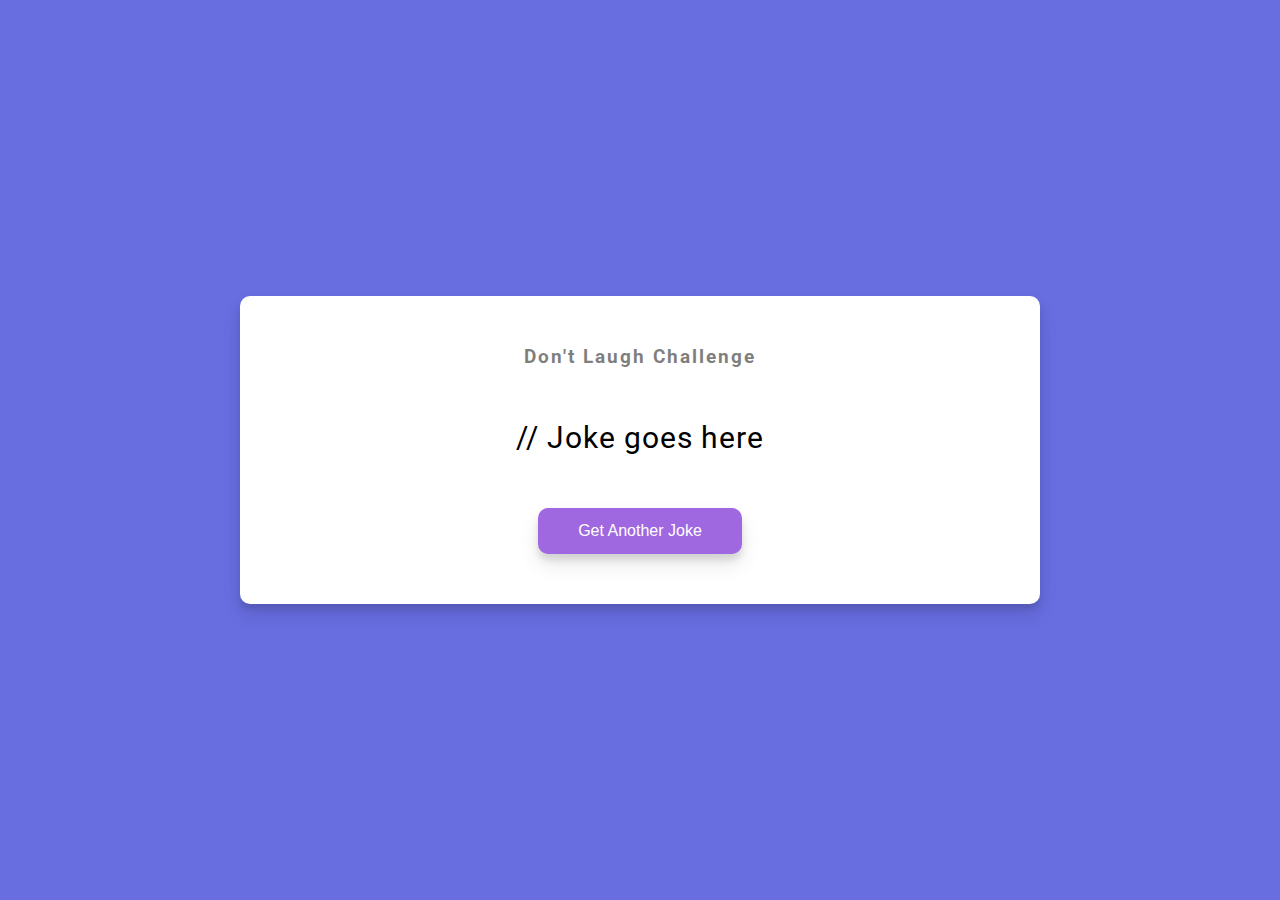
<file: Day 10 - Dad Jokes/index.html>
<!DOCTYPE html>
<html lang="en">
  <head>
    <meta charset="UTF-8" />
    <meta name="viewport" content="width=device-width, initial-scale=1.0" />
    <link rel="stylesheet" href="style.css" />
    <title>Dad Jokes</title>
  </head>
  <body>
    <div class="container">
      <h3>Don't Laugh Challenge</h3>
      <div id="joke" class="joke">
        // Joke goes here
      </div>
      <button id="jokeBtn" class="btn">Get Another Joke</button>
    </div>
    <script src="script.js"></script>
  </body>
</html>
</file>
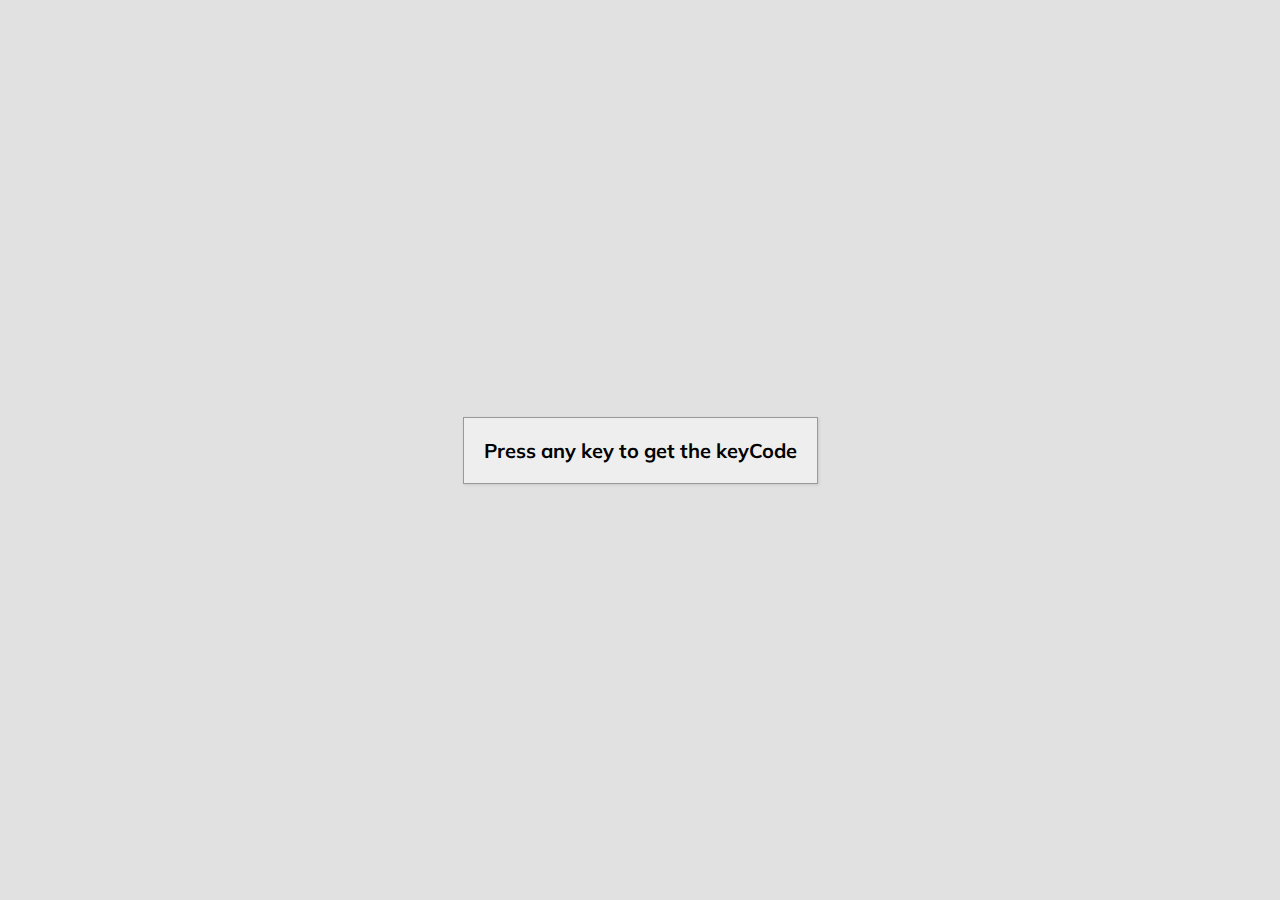
<file: Day 11 - Event KeyCodes/index.html>
<!DOCTYPE html>
<html lang="en">
  <head>
    <meta charset="UTF-8" />
    <meta name="viewport" content="width=device-width, initial-scale=1.0" />
    <link rel="stylesheet" href="style.css" />
    <title>Event KeyCodes</title>
  </head>
  <body>
     <div id="insert">
       <div class="key">
         Press any key to get the keyCode
       </div>


     </div>
    <script src="script.js"></script>
  </body>
</html>
</file>
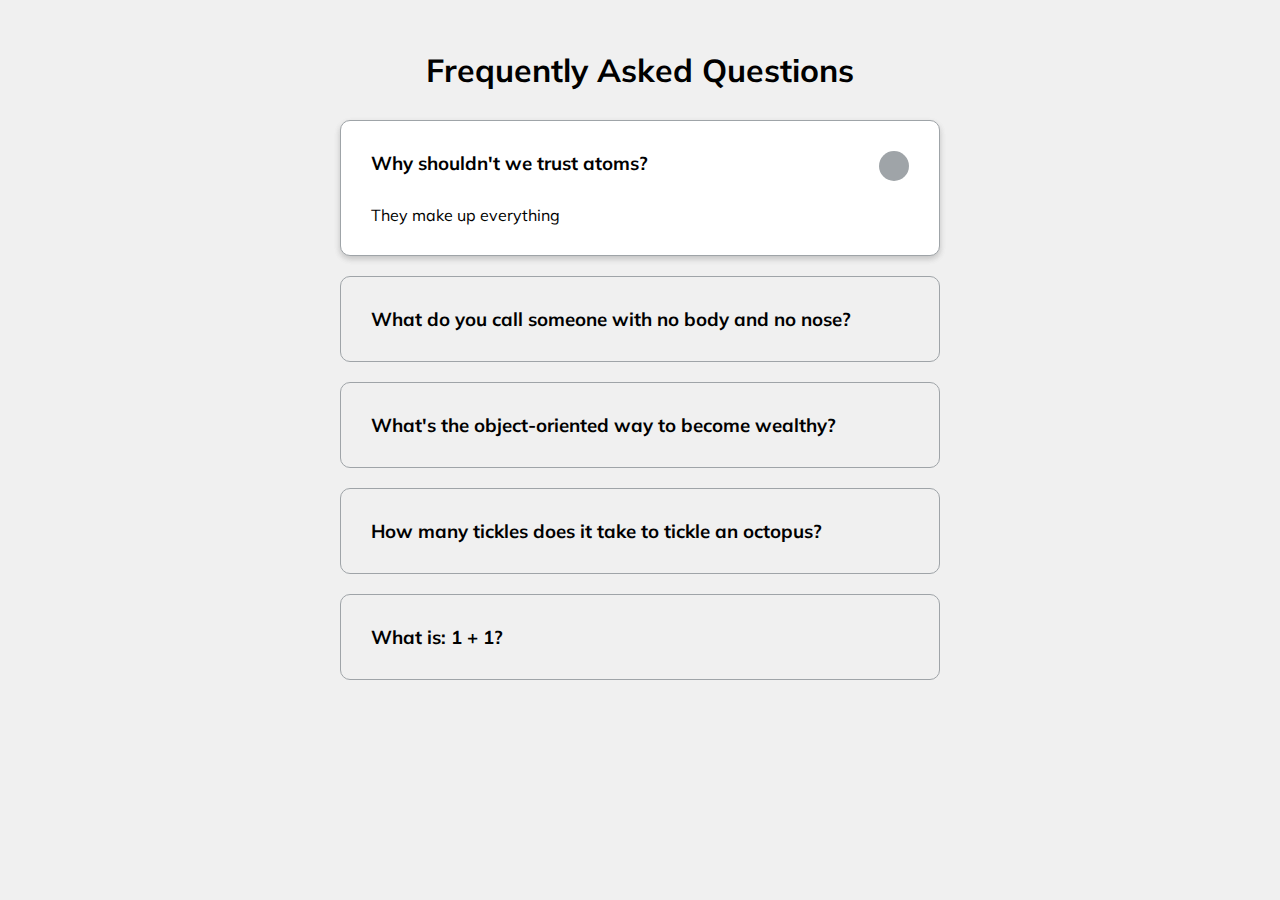
<file: Day 12 - FAQ Collaps/index.html>
<!DOCTYPE html>
<html lang="en">
  <head>
    <meta charset="UTF-8" />
    <meta name="viewport" content="width=device-width, initial-scale=1.0" />
    <link rel="stylesheet" href="https://cdnjs.cloudflare.com/ajax/libs/font-awesome/5.14.0/css/all.min.css" integrity="sha512-1PKOgIY59xJ8Co8+NE6FZ+LOAZKjy+KY8iq0G4B3CyeY6wYHN3yt9PW0XpSriVlkMXe40PTKnXrLnZ9+fkDaog==" crossorigin="anonymous" />
    <link rel="stylesheet" href="style.css" />
    <title>FAQ</title>
  </head>
  <body>
    <h1>Frequently Asked Questions</h1>
    <div class="faq-container">
      <div class="faq active">
        <h3 class="faq-title">
          Why shouldn't we trust atoms?
        </h3>

        <p class="faq-text">
          They make up everything
        </p>

        <button class="faq-toggle">
          <i class="fas fa-chevron-down"></i>
          <i class="fas fa-times"></i>
        </button>
      </div>

      <div class="faq">
        <h3 class="faq-title">
          What do you call someone with no body and no nose?
        </h3>
        <p class="faq-text">
          Nobody knows.
        </p>
        <button class="faq-toggle">
          <i class="fas fa-chevron-down"></i>
          <i class="fas fa-times"></i>
        </button>
      </div>
      
      <div class="faq">
        <h3 class="faq-title">
          What's the object-oriented way to become wealthy?
        </h3>
        <p class="faq-text">
          Inheritance.
        </p>
        <button class="faq-toggle">
          <i class="fas fa-chevron-down"></i>
          <i class="fas fa-times"></i>
        </button>
      </div>
      
      <div class="faq">
        <h3 class="faq-title">
          How many tickles does it take to tickle an octopus?
        </h3>
        <p class="faq-text">
          Ten-tickles!
        </p>
        <button class="faq-toggle">
          <i class="fas fa-chevron-down"></i>
          <i class="fas fa-times"></i>
        </button>
      </div>
      
      <div class="faq">
        <h3 class="faq-title">
          What is: 1 + 1?
        </h3>
        <p class="faq-text">
          Depends on who are you asking.
        </p>
        <button class="faq-toggle">
          <i class="fas fa-chevron-down"></i>
          <i class="fas fa-times"></i>
        </button>
      </div>
    </div>
    <script src="script.js"></script>
  </body>
</html>
</file>
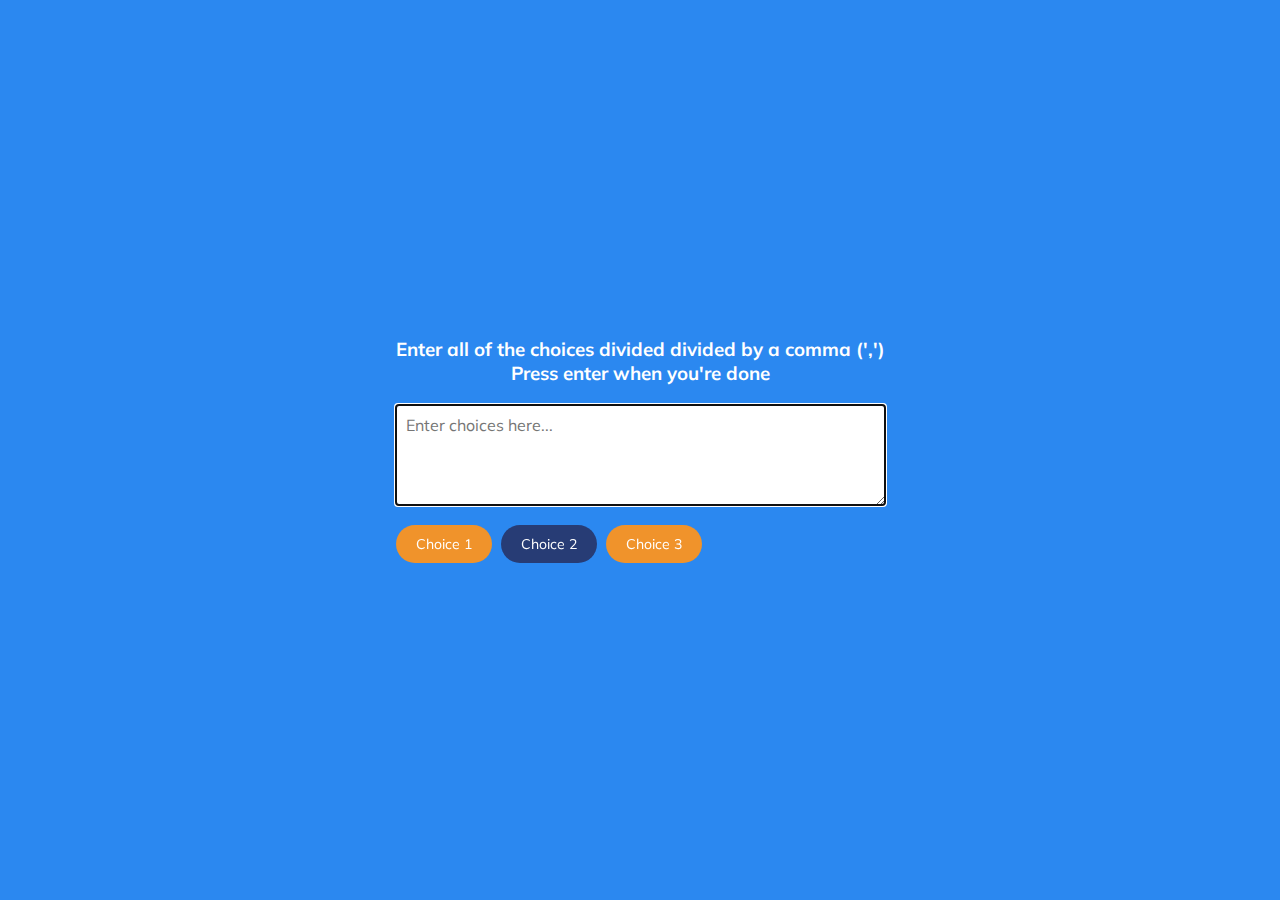
<file: Day 13 - Random Choice Picker/index.html>
<!DOCTYPE html>
<html lang="en">
  <head>
    <meta charset="UTF-8" />
    <meta name="viewport" content="width=device-width, initial-scale=1.0" />
    <link rel="stylesheet" href="style.css" />
    <title>Random Choice Picker</title>
  </head>
  <body>
    <div class="conteiner">
      <h3>Enter all of the choices divided divided by a comma (',')
        <br>Press enter when you're done</h3>
        <textarea placeholder="Enter choices here..." id="textarea" ></textarea>

        <div id="tags">
          <span class="tag">Choice 1</span>
          <span class="tag highlight">Choice 2</span>
          <span class="tag">Choice 3</span>
        </div>
    </div>

    <script src="script.js"></script>
  </body>
</html>
</file>
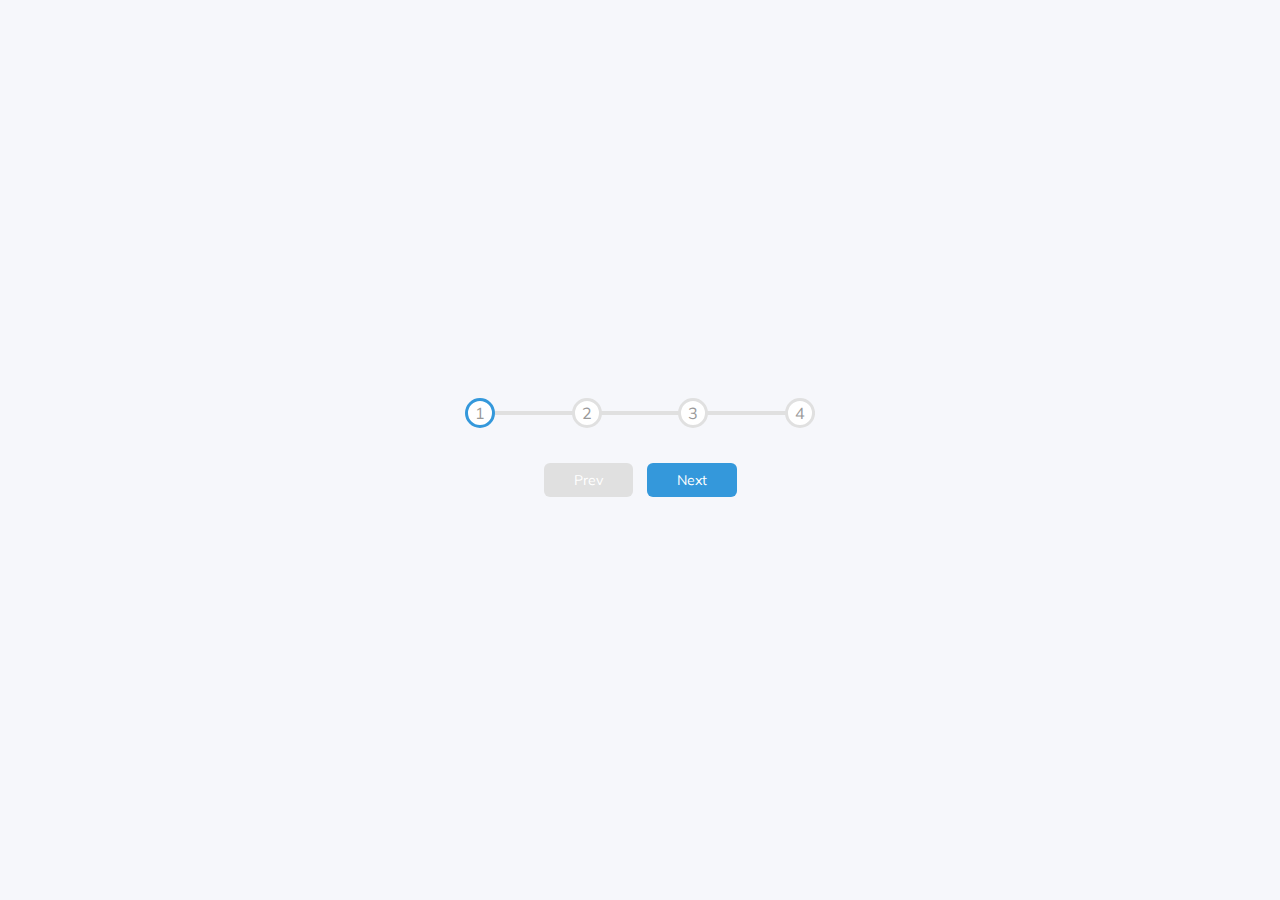
<file: Day 2 - Progress Steps/index.html>
<!DOCTYPE html>
<html lang="en">
  <head>
    <meta charset="UTF-8" />
    <meta name="viewport" content="width=device-width, initial-scale=1.0" />
    <link rel="stylesheet" href="style.css" />
    <title>Progress Steps</title>
  </head>
  <body>
    <div class="container">
      <div class="progress-container">
        <div class="progress" id="progress"></div>
        <div class="circle active">1</div>
        <div class="circle">2</div>
        <div class="circle">3</div>
        <div class="circle">4</div>
      </div>

      <button class="btn" id="prev" disabled>Prev</button>
      <button class="btn" id="next">Next</button>
    </div>
    <script src="script.js"></script>
  </body>
</html>
</file>
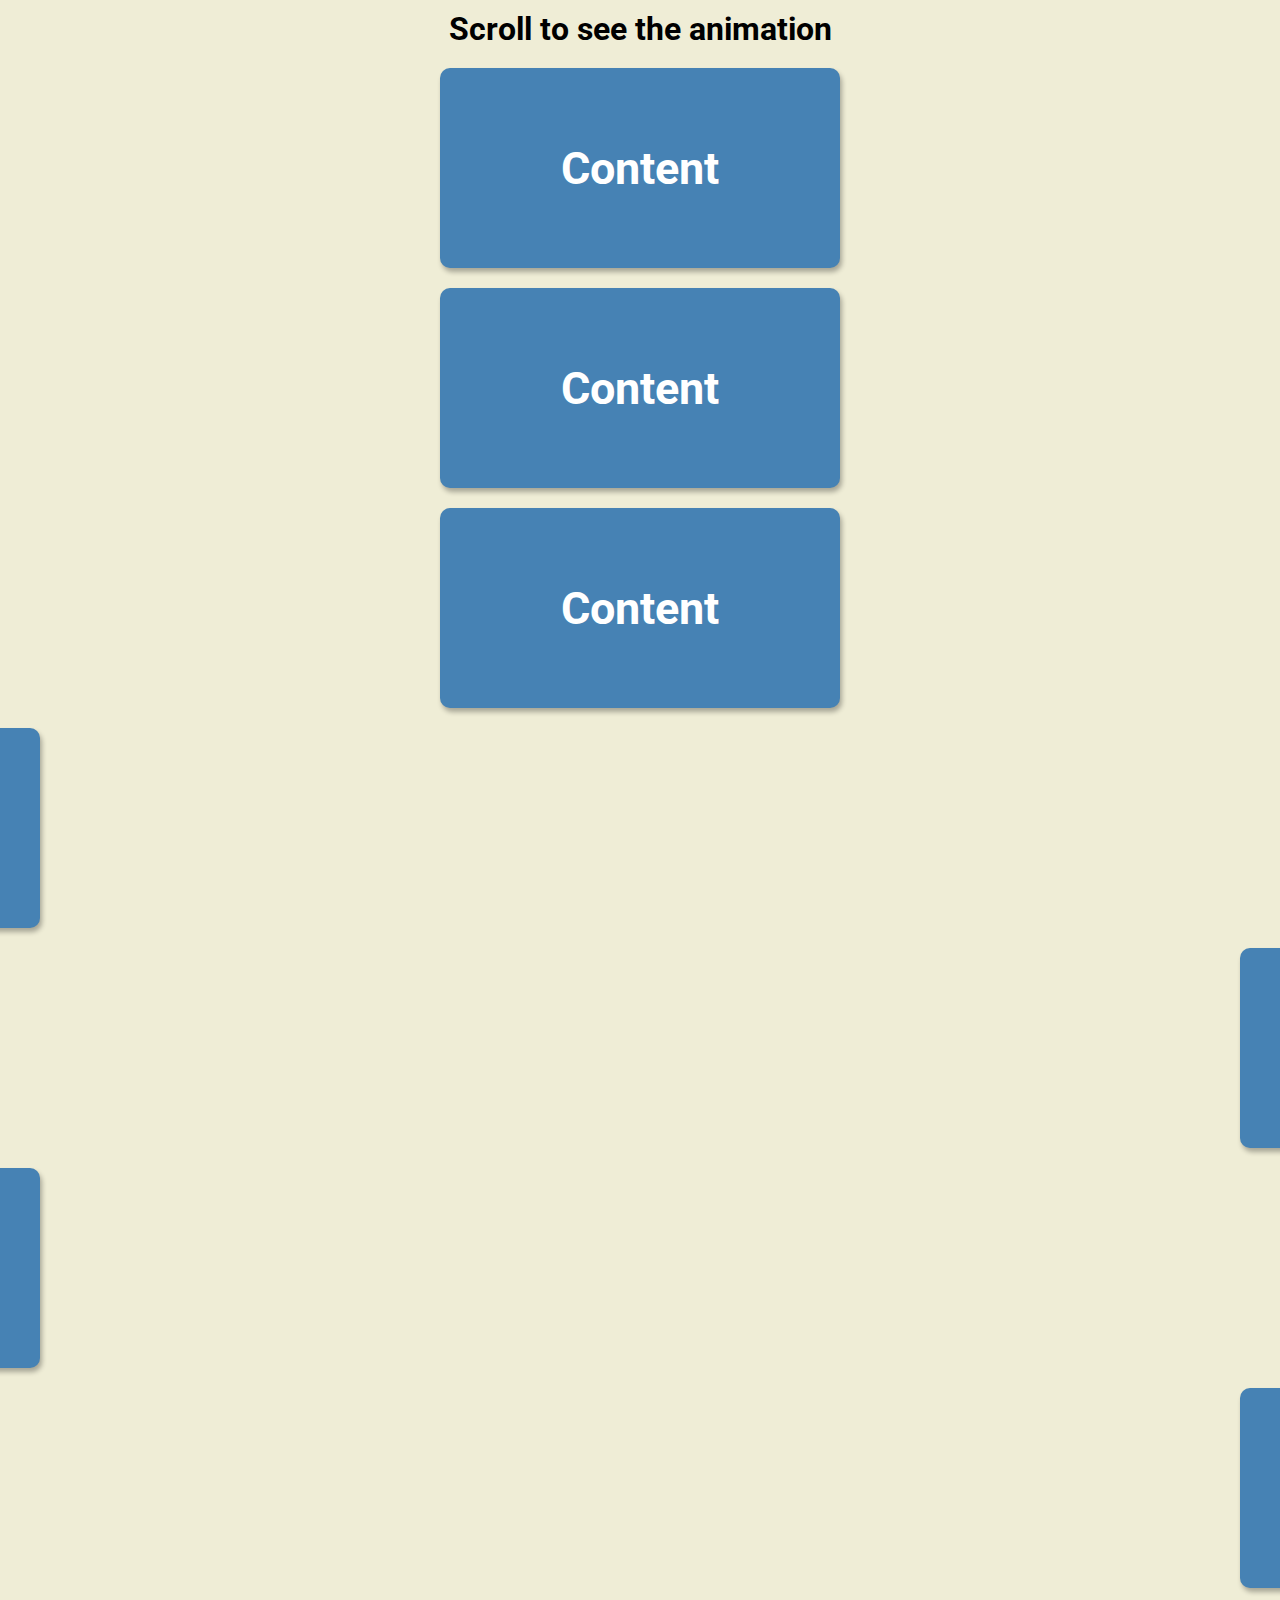
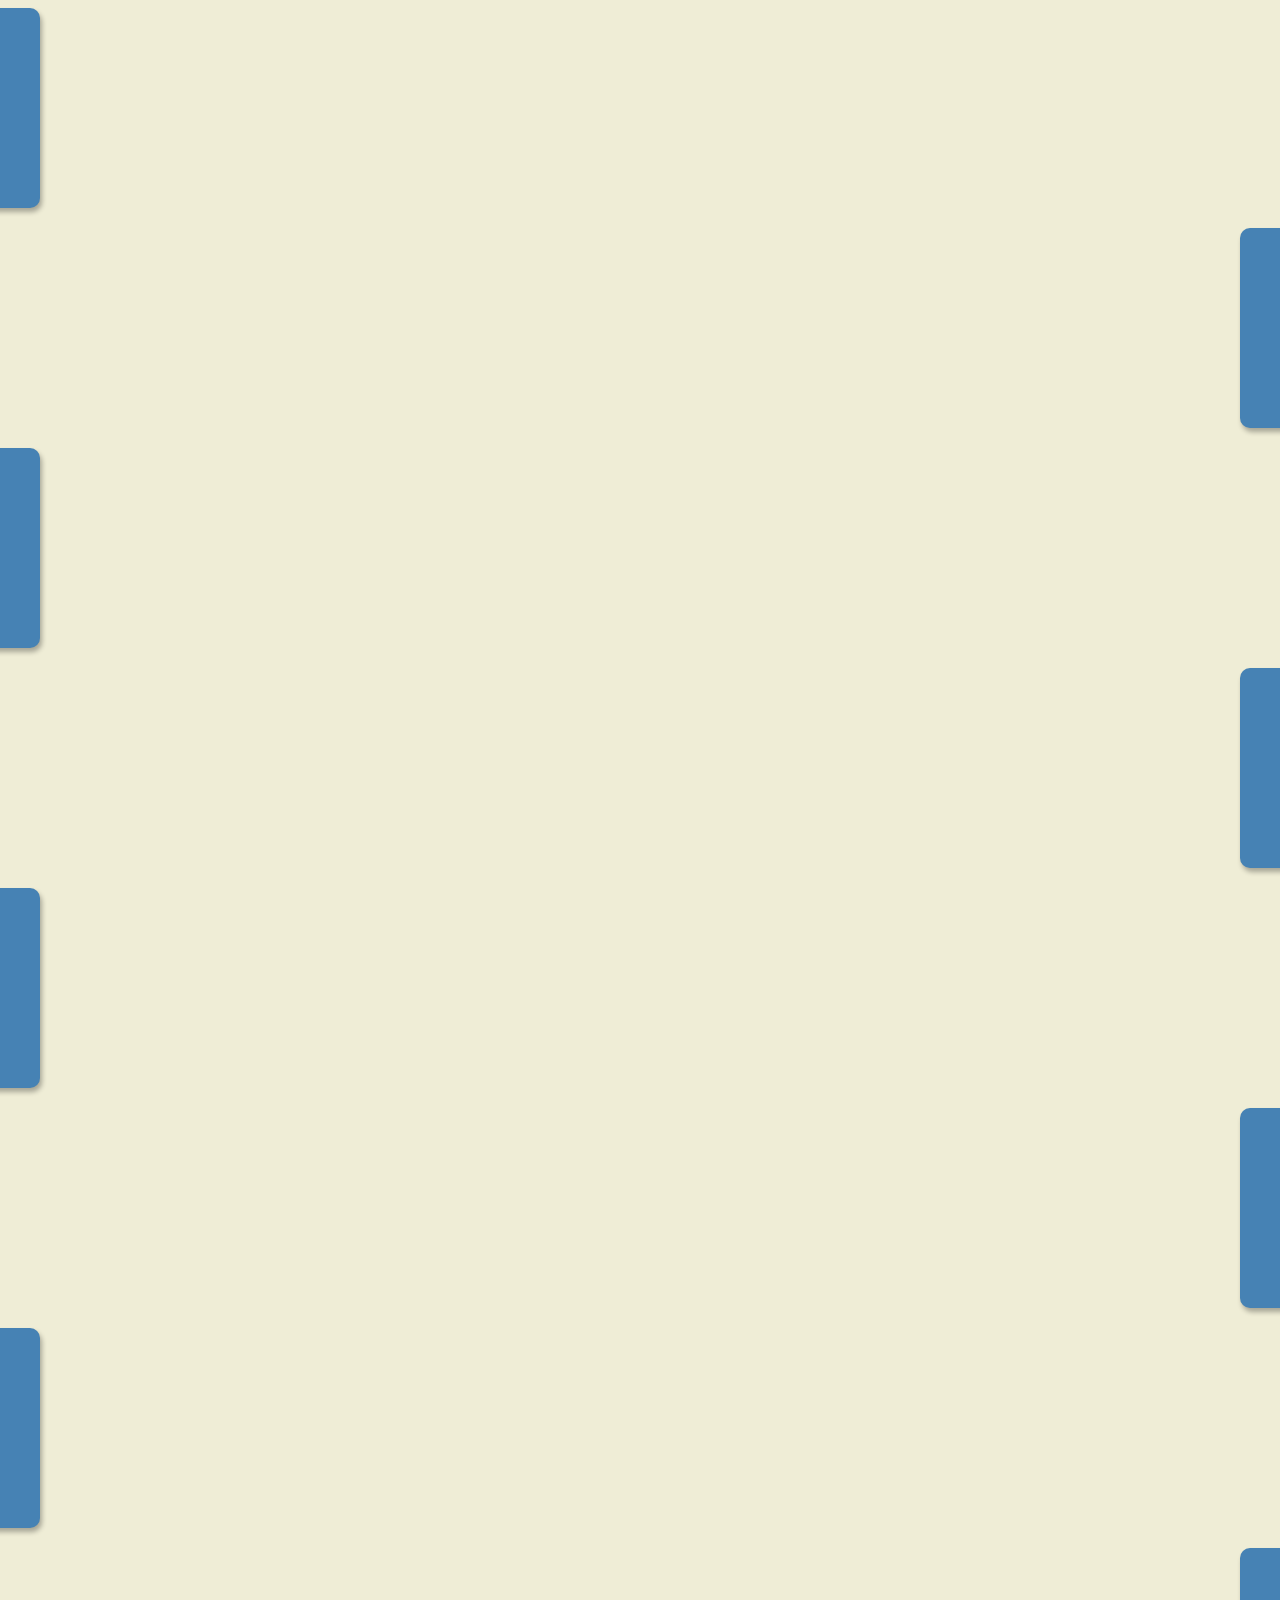
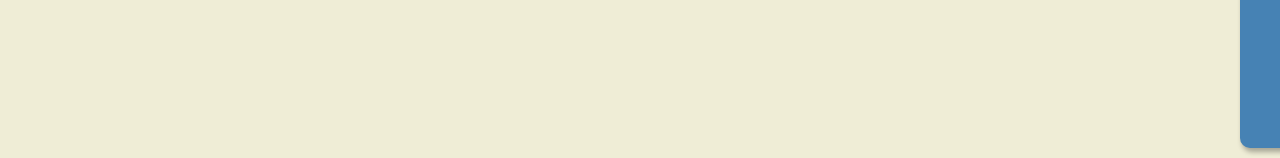
<file: Day 6 - Scroll Animation/index.html>
<!DOCTYPE html>
<html lang="en">
  <head>
    <meta charset="UTF-8" />
    <meta name="viewport" content="width=device-width, initial-scale=1.0" />
    <link rel="stylesheet" href="style.css" />
    <title>Scroll Animation</title>
  </head>
  <body>
    <h1>Scroll to see the animation</h1>
    <div class="box"><h2>Content</h2></div>
    <div class="box"><h2>Content</h2></div>
    <div class="box"><h2>Content</h2></div>
    <div class="box"><h2>Content</h2></div>
    <div class="box"><h2>Content</h2></div>
    <div class="box"><h2>Content</h2></div>
    <div class="box"><h2>Content</h2></div>
    <div class="box"><h2>Content</h2></div>
    <div class="box"><h2>Content</h2></div>
    <div class="box"><h2>Content</h2></div>
    <div class="box"><h2>Content</h2></div>
    <div class="box"><h2>Content</h2></div>
    <div class="box"><h2>Content</h2></div>
    <div class="box"><h2>Content</h2></div>
    <div class="box"><h2>Content</h2></div>
    <script src="script.js"></script>
  </body>
</html>
</file>
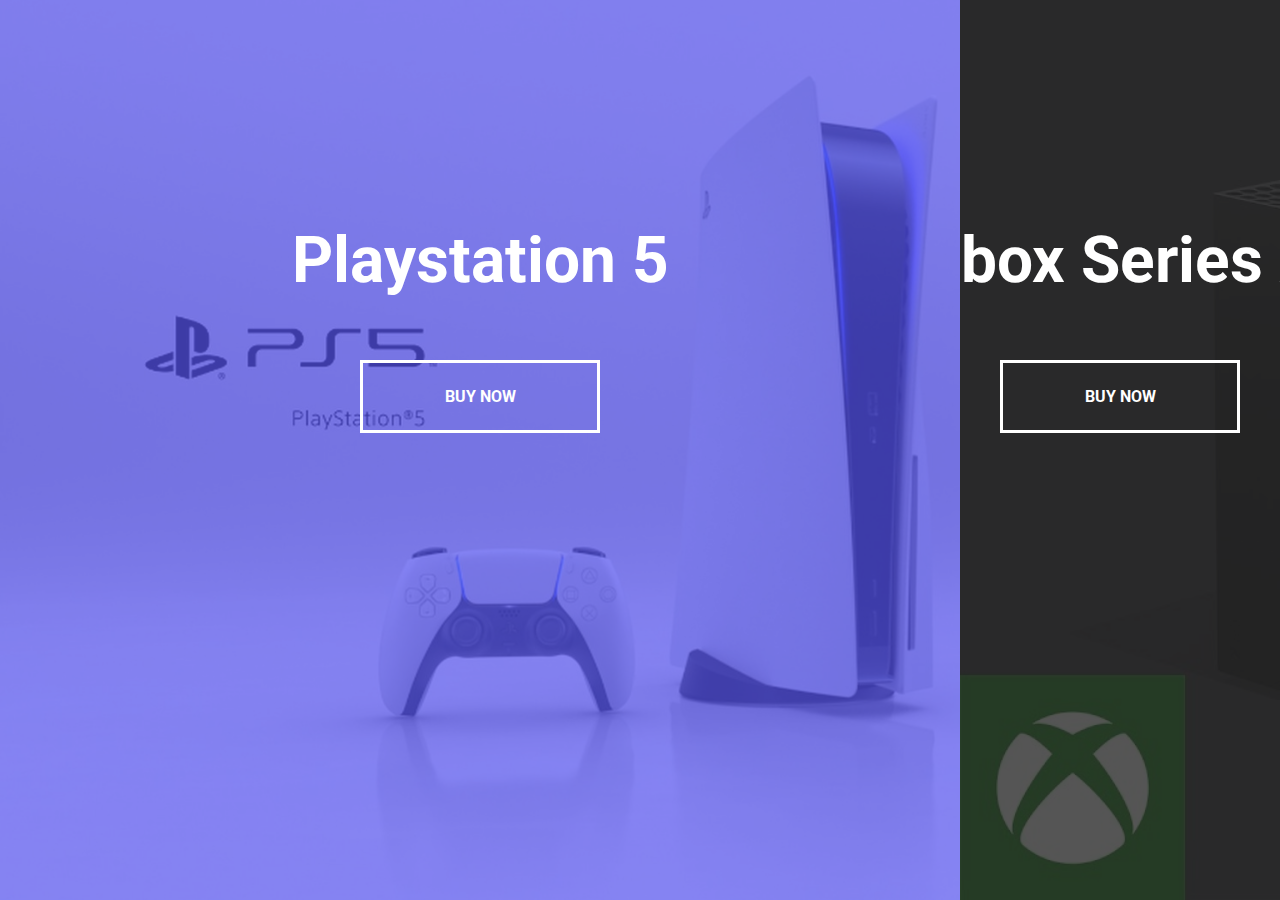
<file: Day 7 - Split Landing Page/index.html>
<!DOCTYPE html>
<html lang="en">
  <head>
    <meta charset="UTF-8" />
    <meta name="viewport" content="width=device-width, initial-scale=1.0" />
    <link rel="stylesheet" href="style.css" />
    <title>Split Landing Page</title>
  </head>
  <body>
    <div class="container">
      <div class="split left">
        <h1>Playstation 5</h1>
        <a href="#" class="btn">Buy Now</a>
      </div>
      <div class="split right">
        <h1>Xbox Series X</h1>
        <a href="#" class="btn">Buy Now</a>
      </div>
    </div>

    <script src="script.js"></script>
  </body>
</html>
</file>
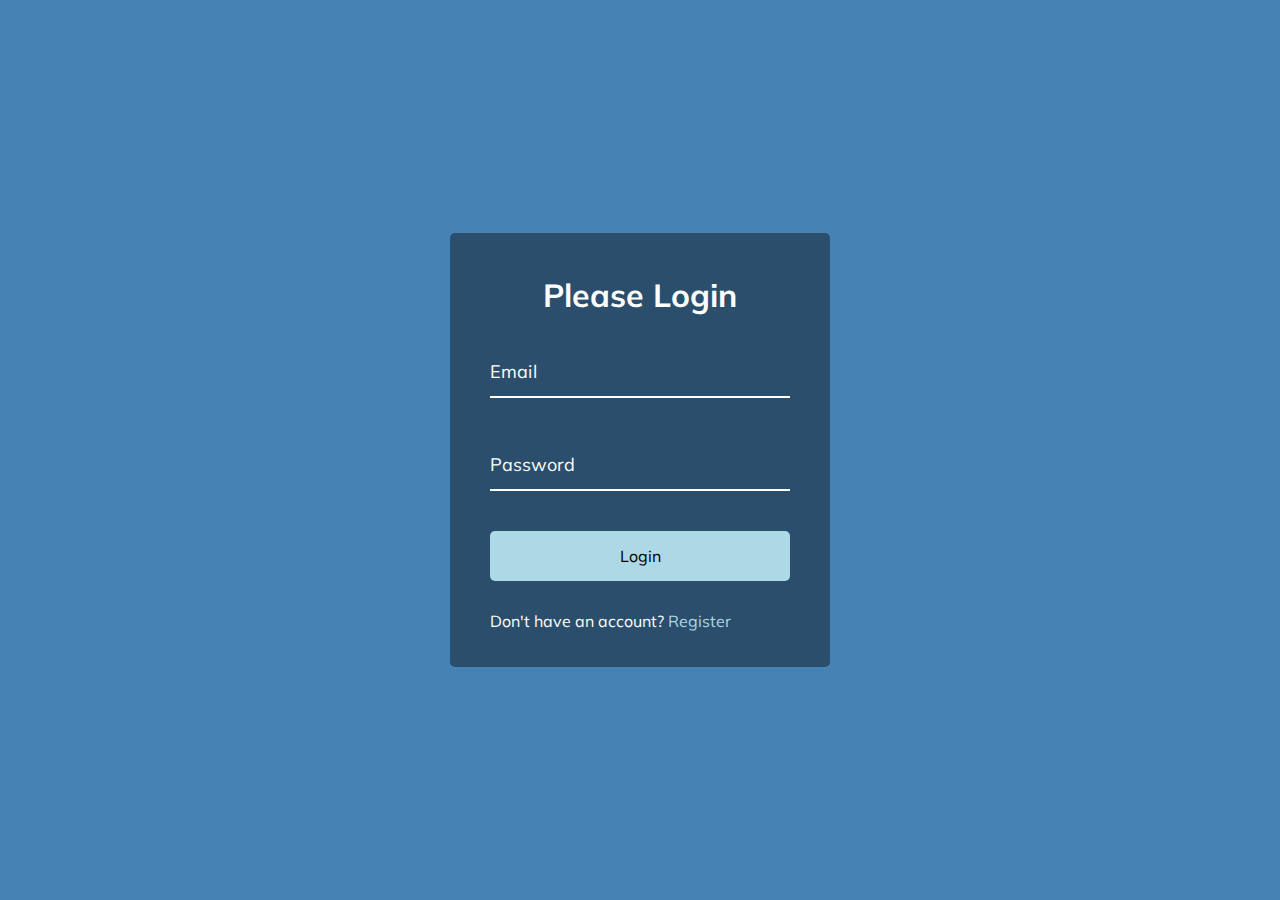
<file: Day 8 - Styling The Form/index.html>
<!DOCTYPE html>
<html lang="en">
  <head>
    <meta charset="UTF-8" />
    <meta name="viewport" content="width=device-width, initial-scale=1.0" />
    <link rel="stylesheet" href="style.css" />
    <title>Form Input Wave</title>
  </head>
  <body>
    <div class="container">
      <h1>Please Login</h1>
      <form>
        <div class="form-control">
          <input type="text" required>
          <label>Email</label>
        </div>

        <div class="form-control">
          <input type="Password" required>
          <label>Password</label>
        </div>

        <button class="btn">Login</button>

        <p class="text">Don't have an account? <a href="">Register</a> </p>
      </form>
    </div>
    <script src="script.js"></script>
  </body>
</html>
</file>
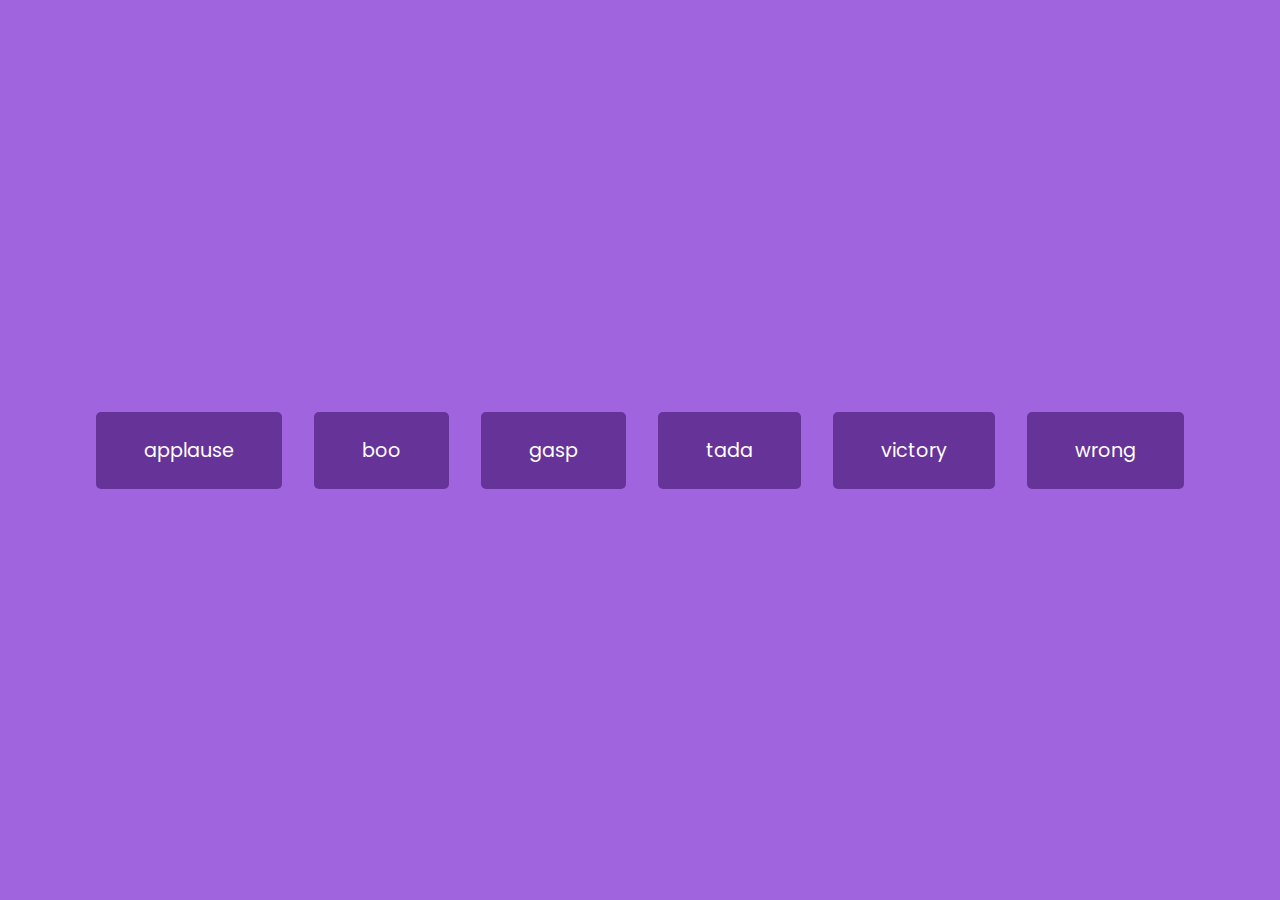
<file: Day 9 - Sound Board/index.html>
<!DOCTYPE html>
<html lang="en">
  <head>
    <meta charset="UTF-8" />
    <meta name="viewport" content="width=device-width, initial-scale=1.0" />
    <link rel="stylesheet" href="style.css" />
    <title>Sound Board</title>
  </head>
  <body>
    <audio id="applause" src="sounds/applause.mp3"></audio>
    <audio id="boo" src="sounds/boo.mp3"></audio>
    <audio id="gasp" src="sounds/gasp.mp3"></audio>
    <audio id="tada" src="sounds/tada.mp3"></audio>
    <audio id="victory" src="sounds/victory.mp3"></audio>
    <audio id="wrong" src="sounds/wrong.mp3"></audio>

    <div id="buttons"></div>

    <script src="script.js"></script>
  </body>
</html>
</file>
<file: Day 10 - Dad Jokes/style.css>
@import url('https://fonts.googleapis.com/css2?family=Roboto:wght@400;700&display=swap');

* {
  box-sizing: border-box;
}

body {
  background-color: #686de0;
  font-family: 'Roboto', sans-serif;
  display: flex;
  flex-direction: column;
  align-items: center;
  justify-content: center;
  height: 100vh;
  overflow: hidden;
  margin: 0;
  padding: 20px;
}

.container {
  background-color: white;
  border-radius: 10px;
  box-shadow: 0 10px 20px rgba(0, 0, 0, 0.1 ), 0 6px 6px rgba(0, 0, 0, 0.1 );
  padding: 50px 20px;
  text-align: center;
  max-width: 100%;
  width: 800px;
}

h3 {
  margin: 0;
  opacity: 0.5;
  letter-spacing: 2px;
}

.joke {
  font-size: 30px;
  letter-spacing: 1px;
  line-height: 40px;
  margin: 50px auto;
  max-width: 600px;
}

.btn {
  background-color: #9f68e0;
  color: white;
  border: 0;
  border-radius: 10px;
  box-shadow: 0 10px 20px rgba(0, 0, 0, 0.1 ), 0 6px 6px rgba(0, 0, 0, 0.1 );
  padding: 14px 40px;
  font-size: 16px;
  cursor: pointer;
}

.btn:active {
  transform: scale(0.98);
}

.btn:focus {
  outline: 0;
}
</file>
<file: Day 11 - Event KeyCodes/style.css>
@import url('https://fonts.googleapis.com/css?family=Muli&2display=swap');

* {
  box-sizing: border-box;
}

body {
  background-color: #e1e1e1;
  font-family: 'Muli', sans-serif;
  display: flex;
  align-items: center;
  justify-content: center;
  text-align: center;
  height: 100vh;
  overflow: hidden;
  margin: 0;
}

.key {
  border: 1px solid #999;
  background-color: #eee;
  box-shadow: 1px 1px 3px rgba(0, 0, 0, 0.1);
  display: inline-flex;
  align-items: center;
  font-size: 20px;
  font-weight: bold;
  padding: 20px;
  flex-direction: column;
  margin: 10px;
  min-width: 150px;
  position: relative;
} 

.key small {
  position: absolute;
  top: -24px;
  left: 0;
  text-align: center;
  width: 100%;
  color: #555;
  font-size: 14px;
}
</file>
<file: Day 12 - FAQ Collaps/style.css>
@import url('https://fonts.googleapis.com/css2?family=Muli&display=swap');

* {
  box-sizing: border-box;
}

body {
  font-family: 'Muli', sans-serif;
  background-color: #f0f0f0;
}

h1 {
  margin: 50px 0 30px;
  text-align: center;
}

.faq-container {
  max-width: 600px;
  margin: 0 auto;
}

.faq {
  background-color: transparent;
  border: 1px solid #9fa4a8;
  border-radius: 10px;
  margin: 20px 0;
  padding: 30px;
  position: relative;
  overflow: hidden;
  transition: 0.3s ease;
}

.faq.active {
   background-color: #fff;
   box-shadow: 0 3px 6px rgba(0, 0, 0, 0.1), 0 3px 6px rgba(0, 0, 0, 0.1);
}

.faq.active::before,
.faq.active::after {
  content: '\f075';
  font-family: 'Font Awesome 5 Free';
  color: #2ecc71;
  font-size: 7rem;
  position: absolute;
  opacity: 0.2;
  top: 20px;
  left: 20px;
  z-index: 0;
}

.faq.active::before {
  color: #3498db;
  top: -10px;
  left: -30px;
  transform: rotateY(180deg);
}

.faq-title {
  margin: 0 35px 0 0;
}

.faq-text {
  display: none;
  margin: 30px 0 0;
}

.faq.active .faq-text {
   display: block;
}

.faq-toggle {
  background-color: transparent;
  border: 0;
  border-radius: 50%;
  cursor: pointer;
  display: flex;
  align-items: center;
  justify-content: center;
  font-size: 16px;
  padding: 0;
  position: absolute;
  top: 30px;
  right: 30px;
  height: 30px;
  width: 30px;
}

.faq-toggle:focus {
  outline: 0;
}

.faq-toggle .fa-times {
  display: none;
}

.faq.active .faq-toggle .fa-times {
  color: #fff;
  display: block;
}

.faq.active .faq-toggle .fa-chevron-down {
  display: none;
}

.faq.active .faq-toggle {
  background-color: #9fa4a8;
}
</file>
<file: Day 13 - Random Choice Picker/style.css>
@import url('https://fonts.googleapis.com/css?family=Muli&display=swap');

* {
  box-sizing: border-box;
}

body {
  background-color: #2b88f0;
  font-family: 'Muli', sans-serif;
  display: flex;
  flex-direction: column;
  align-items: center;
  justify-content: center;
  height: 100vh;
  overflow: hidden;
  margin: 0;
}

h3 {
  color: #fff;
  margin: 10px 0 20px;
  text-align: center;
}

.container {
  width: 500px;
}

textarea {
  border: none;
  display: block;
  width: 100%;
  height: 100px;
  font-family: inherit;
  padding: 10px;
  margin: 0 0 20px;
  font-size: 16px;
}

.tag {
  background-color: #f0932b;
  color: #fff;
  border-radius: 50px;
  padding: 10px 20px;
  margin: 0 5px 10px 0;
  font-size: 14px;
  display: inline-block;
}

.tag.highlight {
  background-color: #273c75;
}
</file>
<file: Day 2 - Progress Steps/style.css>
@import url('https://fonts.googleapis.com/css?family=Muli&display=swap');

:root {
  --line-border-fill: #3498db;
  --line-border-empty: #e0e0e0;
}

* {
  box-sizing: border-box;
}

body {
  background-color: #f6f7fb;
  font-family: 'Muli', sans-serif;
  display: flex;
  align-items: center;
  justify-content: center;
  height: 100vh;
  overflow: hidden;
  margin: 0;
}

.container {
  text-align: center;
}

.progress-container {
  display: flex;
  justify-content: space-between;
  position: relative;
  margin-bottom: 30px;
  max-width: 100%;
  width: 350px;
}

.progress-container::before {
  content: '';
  background-color: var(--line-border-empty);
  position: absolute;
  top: 50%;
  left: 0;
  transform: translateY(-50%);
  height: 4px;
  width: 100%;
  z-index: -1;
}

.progress {
  background-color: var(--line-border-fill);
  position: absolute;
  top: 50%;
  left: 0;
  transform: translateY(-50%);
  height: 4px;
  width: 0%;
  z-index: -1;
  transition: 0.4s ease;
}

.circle {
  background-color: #fff;
  color: #999;
  border-radius: 50%;
  height: 30px;
  width: 30px;
  display: flex;
  align-items: center;
  justify-content: center;
  border: 3px solid var(--line-border-empty);
  transition: 0.4s ease;
}

.circle.active {
  border-color: var(--line-border-fill);
}

.btn {
  background-color: var(--line-border-fill);
  color: #fff;
  border: 0;
  border-radius: 6px;
  cursor: pointer;
  font-family: inherit;
  padding: 8px 30px;
  margin: 5px;
  font-size: 14px;
}

.btn:active {
  transform: scale(0.98);
}

.btn:focus {
  outline: 0;
}

.btn:disabled {
  background-color: var(--line-border-empty);
  cursor: not-allowed;
}
</file>
<file: Day 6 - Scroll Animation/style.css>
@import url('https://fonts.googleapis.com/css2?family=Roboto:wght@400;700&display=swap');

* {
  box-sizing: border-box;
}

body {
  background-color: #efedd6;
  font-family: 'Roboto', sans-serif;
  display: flex;
  flex-direction: column;
  align-items: center;
  justify-content: center;
  margin: 0;
  overflow-x: hidden;
}

h1 {
  margin: 10px;
}

.box {
  background-color: steelblue;
  color: #fff;
  display: flex;
  align-items: center;
  justify-content:center;
  width: 400px;
  height: 200px;
  margin: 10px;
  border-radius: 10px;
  box-shadow: 2px 4px 5px rgba(0,0,0,0.3);
  transform: translateX(200%);
  transition: transform 0.4s ease;
}

.box:nth-of-type(even) {
  transform: translateX(-200%);

}

.box.show {
  transform: translateX(0);
}

.box h2 {
  font-size: 45px;
}
</file>
<file: Day 7 - Split Landing Page/style.css>
@import url('https://fonts.googleapis.com/css2?family=Roboto:wght@400;700&display=swap');

:root {
  --left-bg-color: rgba(87, 84, 236, 0.7);
  --right-bg-color: rgba(43, 43, 43, 0.8);
  --left-btn-hover-color: rgba(87, 84, 236, 1);
  --right-btn-hover-color: rgba(28, 122, 28, 1);
  --hover-width: 75%;
  --other-width: 25%;
  --speed: 1000ms;
}

* {
  box-sizing: border-box;
}

body {
  font-family: 'Roboto', sans-serif;
  height: 100vh;
  overflow: hidden;
  margin: 0;
}

h1 {
  font-size: 4rem;
  color: #fff;
  position: absolute;
  left: 50%;
  top: 20%;
  transform: translateX(-50%);
  white-space: nowrap;
}

.btn {
  position: absolute;
  display: flex;
  align-items: center;
  justify-content: center;
  left: 50%;
  top: 40%;
  transform: translateX(-50%);
  text-decoration: none;
  color: #fff;
  border: #fff solid 0.2rem;
  font-size: 1rem;
  font-weight: bold;
  text-transform: uppercase;
  width: 15rem;
  padding: 1.5rem;
}

.split.left .btn:hover {
  background-color: var(--left-btn-hover-color);
  border-color: var(--left-btn-hover-color);
}

.split.right .btn:hover {
  background-color: var(--right-btn-hover-color);
  border-color: var(--right-btn-hover-color);
}

.container {
  position: relative;
  width: 100%;
  height: 100%;
  background: #333;
}

.split {
  position: absolute;
  width: 50%;
  height: 100%;
  overflow: hidden;
}

.split.left {
  left: 0;
  background: url('ps.jpg');
  background-repeat: no-repeat;
  background-size: cover;
}

.split.left::before {
  content: '';
  position: absolute;
  width: 100%;
  height: 100%;
  background-color: var(--left-bg-color);
}

.split.right {
  right: 0;
  background: url('xbox.jpg');
  background-repeat: no-repeat;
  background-size: cover;
}

.split.right::before {
  content: '';
  position: absolute;
  width: 100%;
  height: 100%;
  background-color: var(--right-bg-color);
}

.split.right, .split.left, .split.right, .split.left::before {
  transition: all var(--speed) ease-in-out;
}

.hover-left .left {
  width: var(--hover-width);
}

.hover-left .right {
  width: var(--other-width);
}

.hover-right .right {
  width: var(--hover-width);
}

.hover-right .left {
  width: var(--other-width);
}

@media(max-width: 800px) {
  h1 {
    font-size: 2rem;
    top: 20%;
  }

  .btn {
    padding: 1.2rem;
    width: 12rem;
  }
}
</file>
<file: Day 8 - Styling The Form/style.css>
@import url('https://fonts.googleapis.com/css2?family=Muli&display=swap');

* {
  box-sizing: border-box;
}

body {
  background-color: steelblue ;
  color: white;
  font-family: 'Muli', sans-serif;
  display: flex;
  flex-direction: column;
  align-items: center;
  justify-content: center;
  height: 100vh;
  overflow: hidden;
  margin: 0;
}

.container {
  background-color: rgba(0, 0, 0, 0.4);
  padding: 20px 40px;
  border-radius: 5px;
}

.container h1 {
  text-align: center;
  margin-bottom: 30px;
}

.container a {
  text-decoration: none;
  color: lightblue;
}

.btn {
  cursor: pointer;
  display: inline-block;
  width: 100%;
  background: lightblue;
  padding: 15px;
  font-family: inherit;
  font-size: 16px;
  border: 0;
  border-radius: 5px;
}

.btn:focus {
  outline: 0;
}

.btn:active {
  transform: scale(0.98);
}

.text {
  margin-top: 30px;
}

.form-control {
  position: relative;
  margin: 20px 0 40px;
  width: 300px;
}

.form-control input {
  background-color: transparent;
  border: 0;
  border-bottom: 2px #fff solid;
  display: block;
  width: 100%;
  padding: 15px 0;
  font-size: 18px;
  color: white;
}

.form-control input:focus, .form-control input:valid {
  outline: 0;
  border-bottom-color: lightblue;
}

.form-control label {
  position: absolute;
  top: 15px;
  left: 0;
}

.form-control label span {
  display: inline-block;
  font-size: 18px;
  min-width: 5px;
  transition: 0.3s cubic-bezier(0.68, -0.55, 0.265, 1.55);
}

.form-control input:focus + label span,
.form-control input:valid + label span {
  color: lightblue;
  transform: translateY(-30px);
}
</file>
<file: Day 9 - Sound Board/style.css>
@import url('https://fonts.googleapis.com/css2?family=Poppins:wght@200;400&display=swap');

* {
  box-sizing: border-box;
}

body {
  background-color: rgb(161, 100, 223);
  font-family: 'Poppins', sans-serif;
  display: flex;
  flex-wrap: wrap;
  flex-direction: column;
  align-items: center;
  justify-content: center;
  text-align: center;
  height: 100vh;
  overflow: hidden;
  margin: 0;
}

.btn {
  background-color: rebeccapurple;
  border-radius: 5px;
  border: none;
  color: white;
  margin: 1rem;
  padding: 1.5rem 3rem;
  font-size: 1.2rem;
  font-family: inherit;
  cursor: pointer;
}

.btn:hover {
  opacity: 0.9;
}

.btn:focus {
  outline: none;
}
</file>
